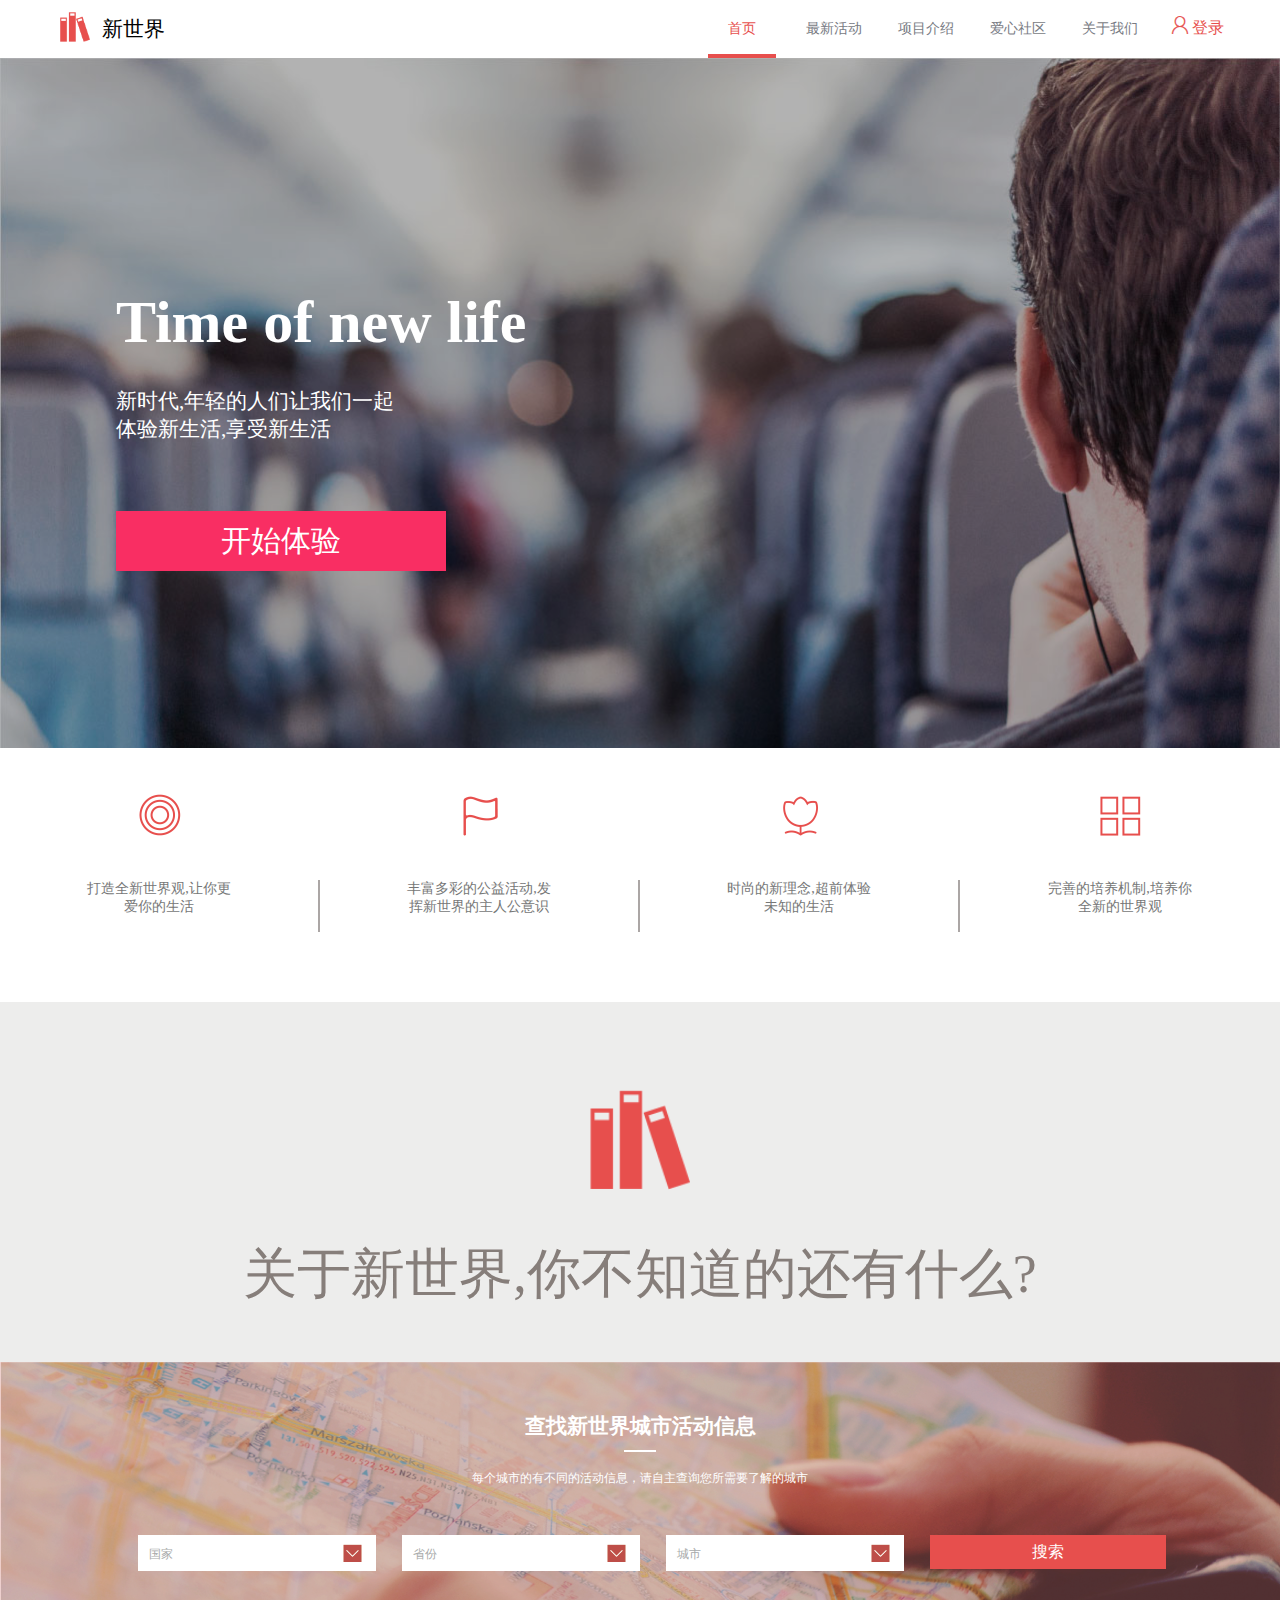
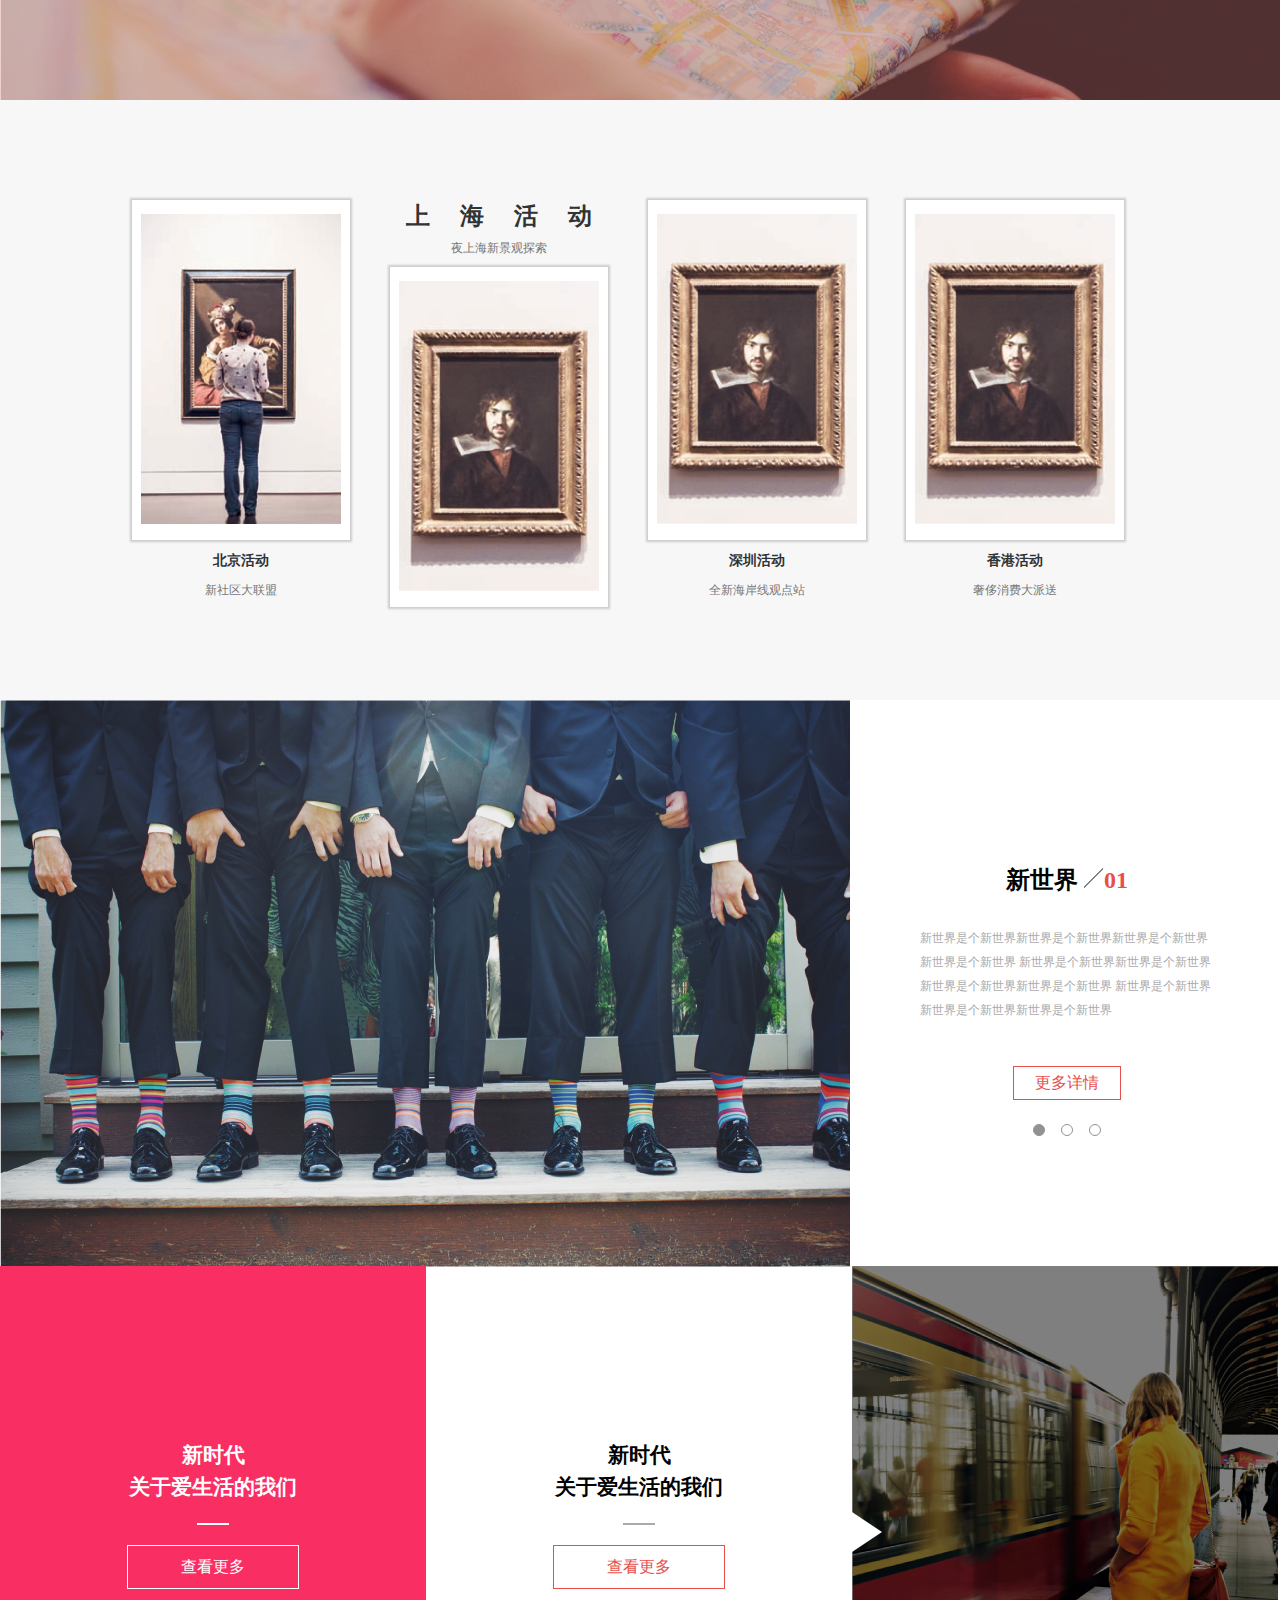
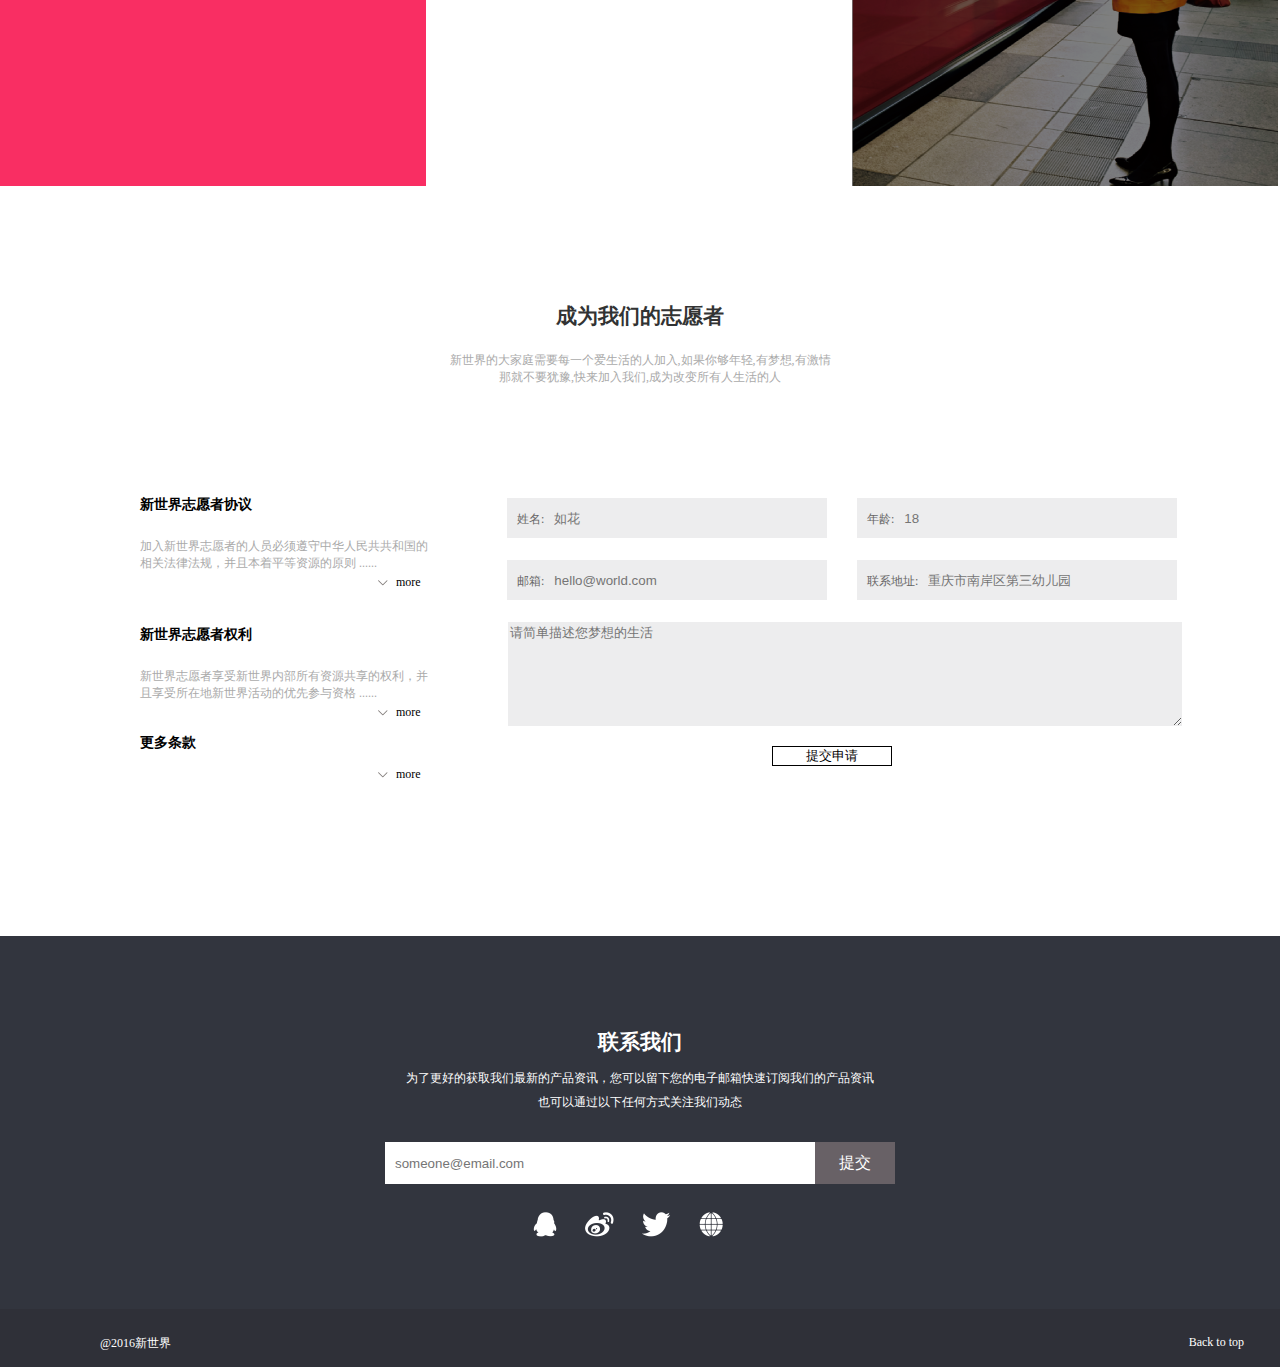
<file: task_07/index.html>
<!DOCTYPE html>
<html lang="en">
<head>
    <meta charset="UTF-8">
    <title>task7</title>
    <link rel="stylesheet" href="fontcss/font-awesome.min.css">
    <link rel="stylesheet" href="iconfont/iconfont.css">
    <link rel="stylesheet" href="css/indexstyle.css">
</head>
<body>
        <nav>
            <img src="img/logo.png" alt="logo" class="logo">
            <span>新世界</span>
            <ul class="nav">
                <li class="nav-item" id="target_1"><span class="active">首页</span></li>
                <li class="nav-item" id="target_2"><span>最新活动</span></li>
                <li class="nav-item" id="target_3"><span>项目介绍</span></li>
                <li class="nav-item" id="target_4"><span>爱心社区</span></li>
                <li class="nav-item" id="target_5"><span>关于我们</span></li>
                <li class="nav-item" id="login"><i class="iconfont">&#xe600;</i>登录</li>
            </ul>
            <div id="underline"></div>
        </nav>
        <header>
            <div class="cover absolute"></div>
            <div class="title absolute">
                <h2>Time of new life</h2>
                <p>新时代,年轻的人们让我们一起<br/>
                    体验新生活,享受新生活
                </p>
                <a href="#"><div id="start"><span>开始体验</span></div></a>
            </div>
        </header>
        <section class="des_container">
            <div class="description">
                <img src="img/icon_1.png" alt="icon_1" class="logo_item">
                <div class="contentBox">
                    <span>打造全新世界观,让你更<br/>爱你的生活</span>
                </div>
            </div>
            <div class="description">
                <img src="img/icon_2.png" alt="icon_2" class="logo_item">
                <div class="contentBox">
                    <span>丰富多彩的公益活动,发<br/>挥新世界的主人公意识</span>
                </div>
            </div>
            <div class="description">
                <img src="img/icon_3.png" alt="icon_3" class="logo_item">
                <div class="contentBox">
                    <span>时尚的新理念,超前体验<br/>未知的生活</span>
                </div>
            </div>
            <div class="description">
                <img src="img/icon_4.png" alt="icon_4" class="logo_item">
                <div class="contentBox" id="special">
                    <span>完善的培养机制,培养你<br/>全新的世界观</span>
                </div>
            </div>
        </section>
        <section class="about">
            <img src="img/logo.png" alt="logo">
            <p>关于新世界,你不知道的还有什么?</p>
        </section>
        <section class="search">
            <div class="cover_2 absolute"></div>
            <div class="search_content absolute">
                <h2>查找新世界城市活动信息</h2>
                <div class="line"></div>
                <p>每个城市的有不同的活动信息，请自主查询您所需要了解的城市</p>
                <div class="container">
                    <div class="select">
                        <span>国家</span>
                        <ul  id="country" class="optionBox">
                            <li value="China" class="options"><i class="iconfont icon_margin">&#xe601;</i><span>中国</span></li>
                            <li value="England" class="options"><i class="iconfont icon_margin">&#xe601;</i><span>英格兰</span></li>
                            <li value="America" class="options"><i class="iconfont icon_margin">&#xe601;</i><span>美国</span></li>
                            <li value="Canada" class="options"><i class="iconfont icon_margin">&#xe601;</i><span>加拿大</span></li>
                        </ul>

                    </div>
                    <div class="select">
                        <span>省份</span>
                        <ul id="province" class="optionBox">
                            <li value="北京市" class="options"><i class="iconfont icon_margin">&#xe601;</i><span>北京市</span></li>
                            <li value="天津市" class="options"><i class="iconfont icon_margin">&#xe601;</i><span>天津市</span></li>
                            <li value="河北省" class="options"><i class="iconfont icon_margin">&#xe601;</i><span>河北省</span></li>
                            <li value="陕西省" class="options"><i class="iconfont icon_margin">&#xe601;</i><span>陕西省</span></li>
                            <li value="内蒙古自治区" class="options"><i class="iconfont icon_margin">&#xe601;</i><span>内蒙古自治区</span></li>
                            <li value="辽宁省" class="options"><i class="iconfont icon_margin">&#xe601;</i><span>加辽宁省拿大</span></li>
                        </ul>

                    </div>
                    <div class="select">
                        <span>城市</span>
                        <ul id="city" class="optionBox">
                            <li selected class="options"><i class="iconfont icon_margin">&#xe601;</i><span>成都市</span></li>
                            <li value="城市" class="options"><i class="iconfont icon_margin">&#xe601;</i><span>雅安市</span></li>
                        </ul>

                    </div>
                    <div class="searchBtn"><span>搜索</span></div>
                </div>

            </div>
        </section>
        <section class="activities">
            <div class="container">
                <div class="act-item">
                    <div class="photo-container">
                        <img src="img/activity_1.png" alt="activity_1">
                    </div>
                    <h2>北京活动</h2>
                    <p>新社区大联盟</p>
                </div>
                <div class="act-item">
                    <h2 id="special_h2"><span>上</span><span>海</span><span>活</span>动</h2>
                    <p id="special_p">夜上海新景观探索</p>
                    <div class="photo-container">
                        <img src="img/activity_2.png" alt="activity_1">
                    </div>
                </div>
                <div class="act-item">
                    <div class="photo-container">
                        <img src="img/activity_2.png" alt="activity_1">
                    </div>
                    <h2>深圳活动</h2>
                    <p>全新海岸线观点站</p>
                </div>
                <div class="act-item">
                    <div class="photo-container">
                        <img src="img/activity_2.png" alt="activity_1">
                    </div>
                    <h2>香港活动</h2>
                    <p>奢侈消费大派送</p>
                </div>
            </div>

        </section>
        <div class="container-clear">
            <section class="new_world">
                <div class="carousel">
                    <ul>
                        <li><img src="img/carousel_1.png" alt="carousel_1"></li>
                    </ul>
                </div>
                <div class="sidebar">
                    <div class="sidebar_content">
                        <h2>新世界 <img src="img/title_line.png" alt="line"><span>01</span></h2>
                        <article>
                            <span>新世界是个新世界新世界是个新世界新世界是个新世界新世界是个新世界
                            新世界是个新世界新世界是个新世界新世界是个新世界新世界是个新世界
                            新世界是个新世界新世界是个新世界新世界是个新世界</span>
                        </article>
                        <div class="sidebar_more"><span>更多详情</span></div>
                        <ul>
                            <li class="carousel_nav carousel_active"></li>
                            <li class="carousel_nav"></li>
                            <li class="carousel_nav"></li>
                        </ul>
                    </div>
                </div>
            </section>
        </div>
        <div class="container-clear">
            <div class="new_style new_left">
                <h2>新时代<br/>关于爱生活的我们</h2>
                <div class="line"></div>

                <div class="watch-more"><span>查看更多</span></div>
            </div>
            <div class="new_style new_middle">
                <h2>新时代<br/>关于爱生活的我们</h2>
                <div class="line grey"></div>
                <div class="watch-more watch_reset"><span>查看更多</span></div>
                <div class="triangle"></div>
            </div>
            <div class="new_style new_right">
                <div class="cover_3"></div>
            </div>
        </div>
        <section class="request">
            <div>
                <h2>成为我们的志愿者</h2>
                <p>新世界的大家庭需要每一个爱生活的人加入,如果你够年轻,有梦想,有激情<br/>
                    那就不要犹豫,快来加入我们,成为改变所有人生活的人
                </p>
            </div>
            <div class="form container-clear">
                <div class="agreement">
                    <h3>新世界志愿者协议</h3>
                    <p>加入新世界志愿者的人员必须遵守中华人民共共和国的<br/>
                        相关法律法规，并且本着平等资源的原则 ......</p>
                    <img src="img/icon_arrow.png" alt="arrow"><span>more</span>
                    <h3>新世界志愿者权利</h3>
                    <p>新世界志愿者享受新世界内部所有资源共享的权利，并<br/>
                        且享受所在地新世界活动的优先参与资格 ......</p>
                    <img src="img/icon_arrow.png" alt="arrow"><span>more</span>
                    <h3>更多条款</h3>
                    <img src="img/icon_arrow.png" alt="arrow"><span>more</span>
                </div>
                <form class="inputBox">
                    <table>
                        <tbody>
                            <tr>
                                <td class="input-item"><span>姓名:</span><input type="text" placeholder="如花"></td>
                                <td class="input-item"><span>年龄:</span><input type="text" placeholder="18"></td>
                            </tr>
                            <tr>
                                <td class="input-item"><span>邮箱:</span><input type="text" placeholder="hello@world.com"></td>
                                <td class="input-item"><span>联系地址:</span><input type="text" placeholder="重庆市南岸区第三幼儿园"></td>
                            </tr>
                            <tr>
                                <td><textarea name="personal-idea" class="textarea" id="personal-idea" cols="108" rows="6" placeholder="请简单描述您梦想的生活"></textarea></td>
                            </tr>
                            <tr>
                                <td><input type="submit" id="submitBtn" value="提交申请"></td>
                            </tr>
                        </tbody>

                    </table>
                </form>

            </div>
        </section>
        <footer>
            <h2>联系我们</h2>
            <p>为了更好的获取我们最新的产品资讯，您可以留下您的电子邮箱快速订阅我们的产品资讯<br/>
                也可以通过以下任何方式关注我们动态</p>
            <div id="contanct_submit">
                <input type="text" placeholder="someone@email.com">
                <span>提交</span>
            </div>
            <div class="friend_links">
                <img src="img/footer_icon_2.png" alt="qq">
                <img src="img/footer_icon_1.png" alt="新浪">
                <img src="img/footer_icon_3.png" alt="twitter">
                <img src="img/footer_icon_4.png" alt="icon">
            </div>
            <div class="footer_buttom">
                <span>@2016新世界</span>
                <span id="back_top">Back to top</span>
            </div>
        </footer>


        <script src="lib/jquery.min.js"></script>
        <script type="text/javascript" src="js/select.js"></script>
</body>
</html>
</file>
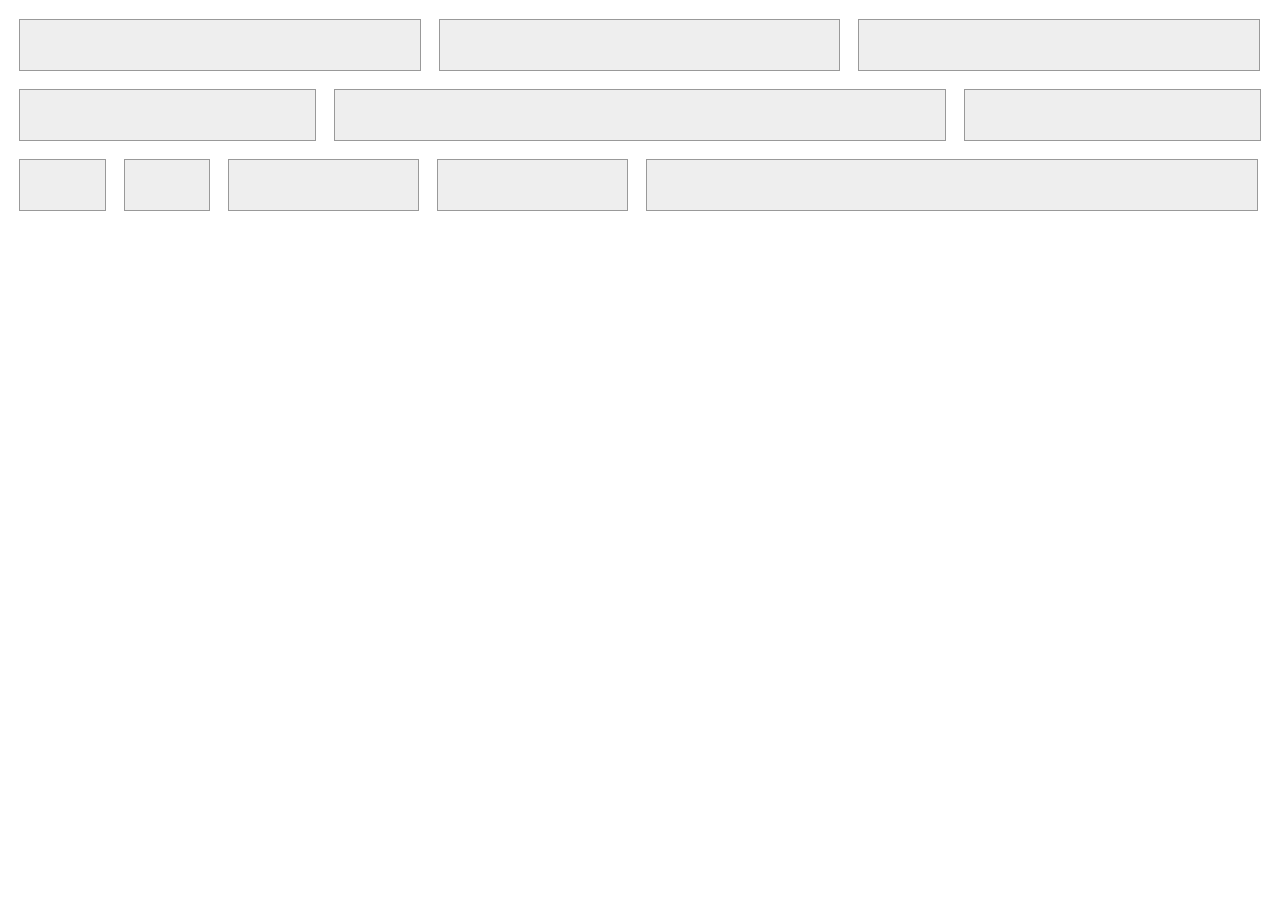
<file: task_08/index.html>
<!DOCTYPE html>
<html lang="en">
<head>
    <meta charset="UTF-8">
    <title>task_8</title>
    <link rel="stylesheet" href="css/index.css">
</head>
<body>
    <div class="container">
        <div class="row">
            <div class="col-md-4 col-sm-6"></div>
            <div class="col-md-4 col-sm-6"></div>
            <div class="col-md-4 col-sm-12"></div>
        </div>
        <div class="row">
            <div class="col-md-3 col-sm-3"></div>
            <div class="col-md-6 col-sm-6"></div>
            <div class="col-md-3 col-sm-3"></div>
        </div>
        <div class="row">
            <div class="col-md-1 col-sm-2"></div>
            <div class="col-md-1 col-sm-2"></div>
            <div class="col-md-2 col-sm-8"></div>
            <div class="col-md-2 col-sm-3"></div>
            <div class="col-md-6 col-sm-3"></div>
        </div>
    </div>

</body>
</html>
</file>
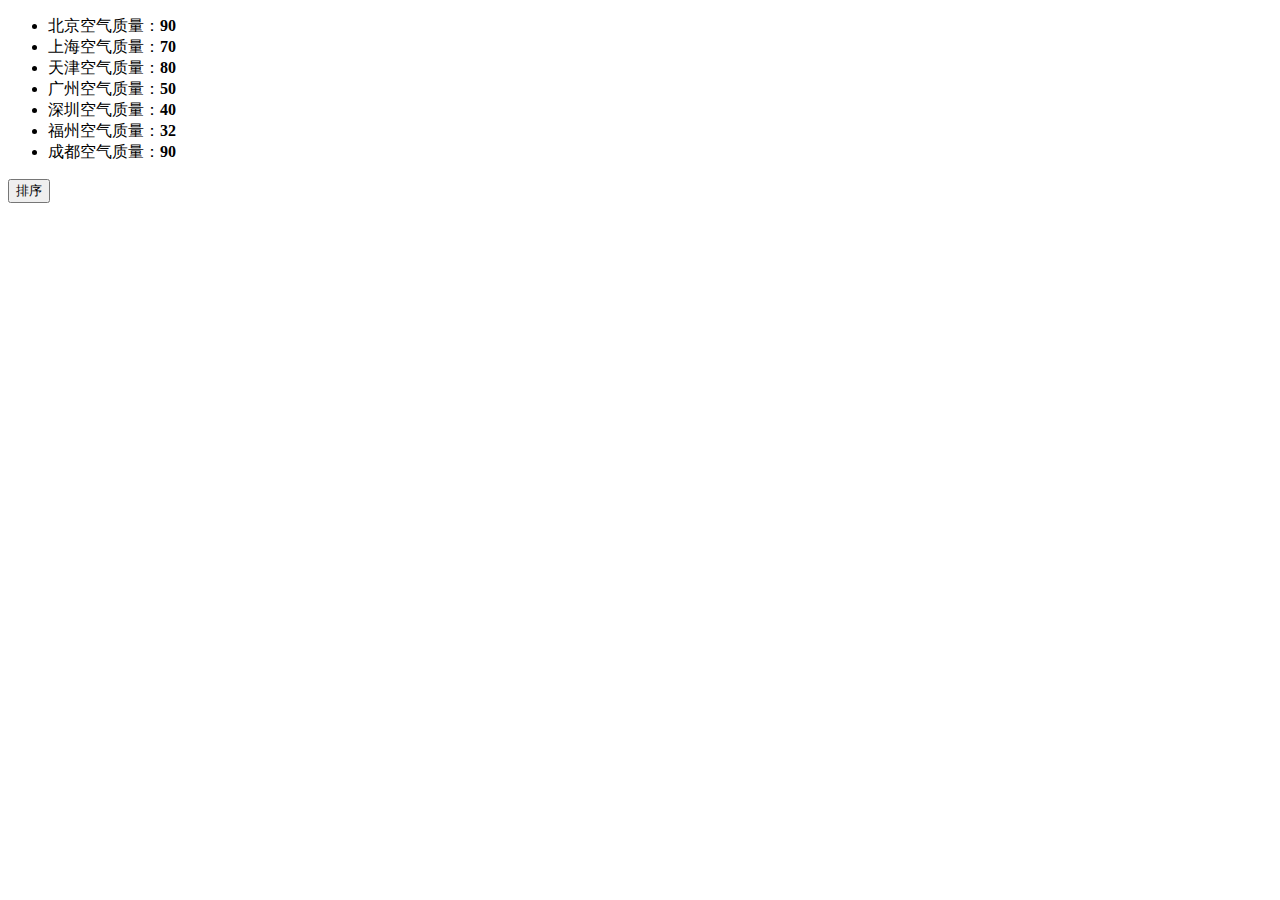
<file: task_15/index.html>
<!DOCTYPE html>
<html>
<head>
    <meta charset="utf-8">
    <title>IFE JavaScript Task 01</title>
</head>
<body>

<ul id="source">
    <li>北京空气质量：<b>90</b></li>
    <li>上海空气质量：<b>70</b></li>
    <li>天津空气质量：<b>80</b></li>
    <li>广州空气质量：<b>50</b></li>
    <li>深圳空气质量：<b>40</b></li>
    <li>福州空气质量：<b>32</b></li>
    <li>成都空气质量：<b>90</b></li>
</ul>

<ul id="resort">
    <!--
    <li>第一名：北京空气质量：<b>90</b></li>
    <li>第二名：北京空气质量：<b>90</b></li>
    <li>第三名：北京空气质量：<b>90</b></li>
     -->

</ul>

<button id="sort-btn">排序</button>

<script type="text/javascript">

    /**
     * getData方法
     * 读取id为source的列表，获取其中城市名字及城市对应的空气质量
     * 返回一个数组，格式见函数中示例
     */
    function getData() {

        /*
         coding here
         */
        var data = [];
        var liList = document.getElementById('source').getElementsByTagName('li');
        var len = liList.length;
        var testChinese = /^[\u4e00-\u9fa5]+(?=空气)/gi;  //匹配城市前的中文
        for(var i = 0; i<len; i++) {
            var city, item;
            city = liList[i].innerHTML.match(testChinese).shift();
            item = parseInt(liList[i].children[0].innerHTML);
            data.push([city, item]);

        }
        /*
         data = [
         ["北京", 90],
         ["北京", 90]
         ……
         ]
         */

        return data;

    }

    /**
     * sortAqiData
     * 采用快速排序
     * 按空气质量对data进行从小到大的排序
     * 返回一个排序后的数组
     */
    function sortAqiData(arr) {
        var list = arr,
                len = list.length;
        //交换数组两项
        var quickSwap = function(list, front, next) {
            var middle = list[front];
            list[front] = list[next];
            list[next] = middle;
        };
        //分组
        var partition = function(list, left, right) {
            var pivot = list[Math.floor((left + right) / 2)];  //找到中间节点
            var i = left, j = right;   //i坐指针  j右指针
            while(i <= j) {  //数组左边找到比中间节点大的数  数组右边找到比中间节点小的数  并交换它们
                while(list[i][1] < pivot[1]) {
                    i++;
                }
                while(list[j][1] > pivot[1]) {
                    j--;
                }
                if(i <= j) {
                    quickSwap(list, i, j);
                    i++;
                    j--
                }
            }
            return i;  //返回做指针所在位置作为分组划分的标志
        };
        var quick = function(list, left, right) {
            var index;
            if(list.length > 1) {
                index = partition(list, left, right);
                if(left < index-1) {
                    quick(list, left, index-1);
                }
                if(index < right) {
                    quick(list, index, right);
                }
            }

        };
        quick(list, 0, len-1);
        return list;

    }

    /**
     * render
     * 将排好序的城市及空气质量指数，输出显示到id位resort的列表中
     * 格式见ul中的注释的部分
     */
    function render(data) {
        var resort = document.getElementById('resort');
        var fragment = document.createDocumentFragment();
        for(var i = 0, len = data.length; i < len; i++) {
            var ali = document.createElement('li');
            ali.innerHTML = '第'+(i+1)+'名：'+data[i][0]+'空气质量：<b>'+data[i][1]+'</b></li>';
            fragment.appendChild(ali);
        }
        resort.appendChild(fragment);
    }

    function btnHandle() {
        var aqiData = getData();
        aqiData = sortAqiData(aqiData);
        render(aqiData);
        var btn = document.getElementById('sort-btn');
        btn.removeEventListener('click',btnHandle, false);
    }
    function init() {
        // 在这下面给sort-btn绑定一个点击事件，点击时触发btnHandle函数
        var btn = document.getElementById('sort-btn');
        btn.addEventListener('click', btnHandle, false);
    }

    init();

</script>
</body>
</html>
</file>
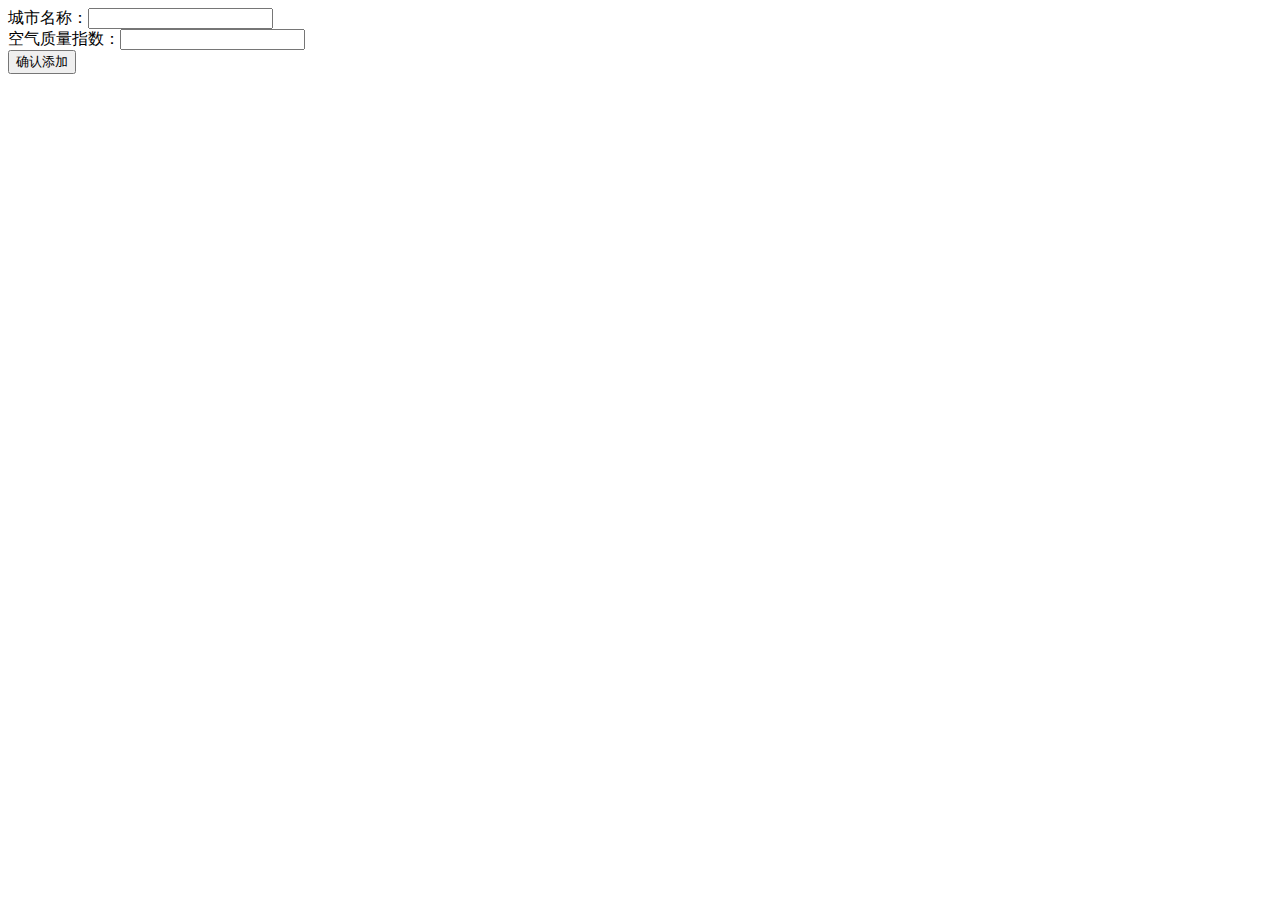
<file: task_16/index.html>
<!DOCTYPE html>
<html lang="en">
<head>
    <meta charset="UTF-8">
    <title>task_16</title>

</head>
<body>
<div>
    <label>城市名称：<input id="aqi-city-input" type="text"></label><br>
    <label>空气质量指数：<input id="aqi-value-input" type="text"></label><br>
    <button id="add-btn">确认添加</button>
</div>
<table id="aqi-table">
      <!--<tr>
        <td>城市</td><td>空气质量</td><td>操作</td>
      </tr>
      <tr>
        <td>北京</td><td>90</td><td><button>删除</button></td>
      </tr>
      <tr>
        <td>北京</td><td>90</td><td><button>删除</button></td>
      </tr>
    -->
</table>
<script type="text/javascript" src="index.js"></script>
</body>
</html>
</file>
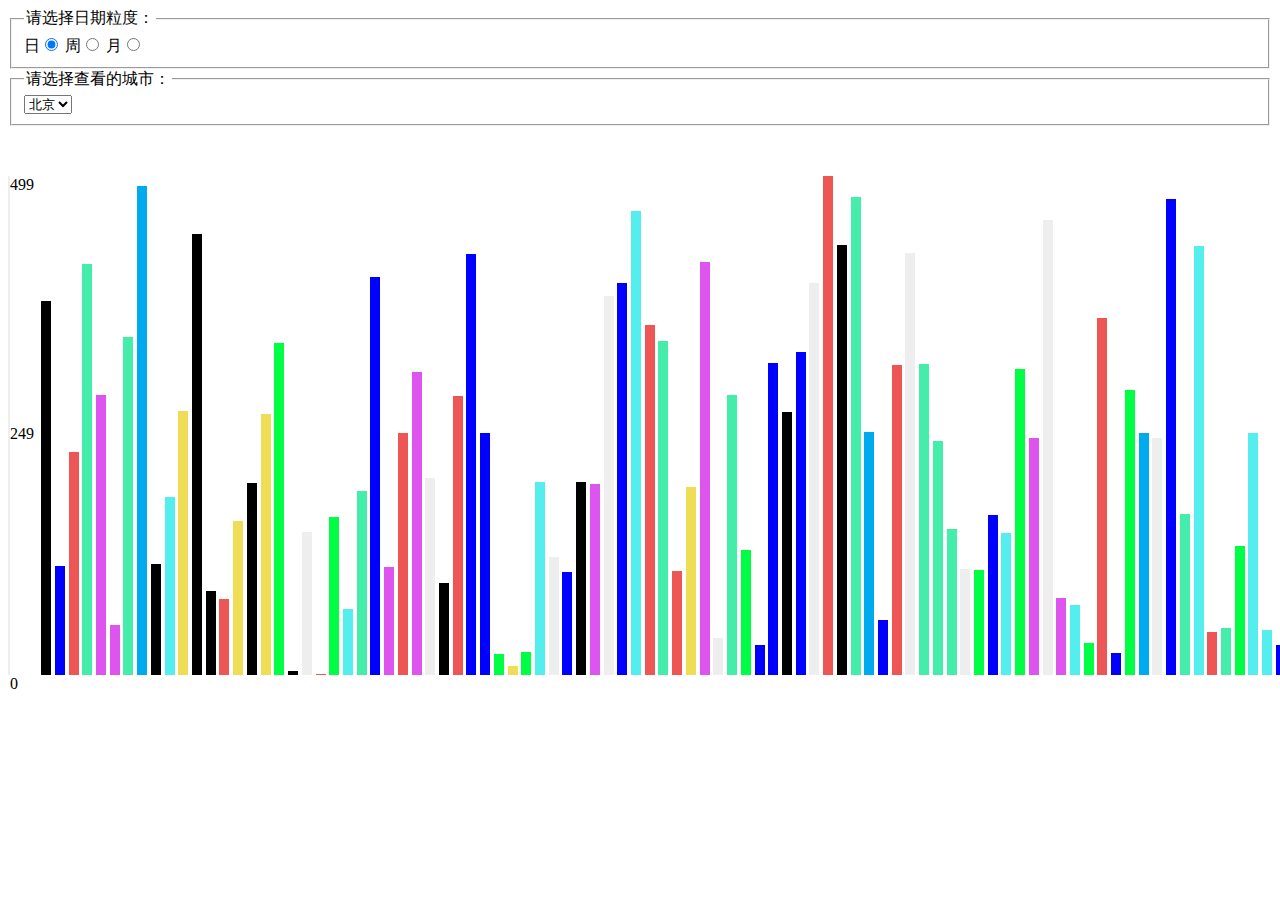
<file: task_17/index.html>
<!DOCTYPE html>
<html lang="en">
<head>
    <meta charset="UTF-8">
    <title>task_17</title>
    <link rel="stylesheet" href="index.css">
</head>
<body>
<fieldset id="form-gra-time">
    <legend>请选择日期粒度：</legend>
    <label>日<input name="gra-time" value="day" type="radio" checked="checked"></label>
    <label>周<input name="gra-time" value="week" type="radio"></label>
    <label>月<input name="gra-time" value="month" type="radio"></label>
</fieldset>

<fieldset>
    <legend>请选择查看的城市：</legend>
    <select id="city-select">
        <!--<option>北京</option>-->
    </select>
</fieldset>

<div class="aqi-chart-wrap">
    <div class="chart-y">
        <span class="item-top">1</span>
        <span class="item-middle">2</span>
        <span class="item-bottom">0</span>

    </div>
    <ul>
        <!--
        <li title="2016-1-01"></li>
        <li title="2016-1-02"></li>
        <li title="2016-1-03"></li>
        -->
    </ul>
</div>

<script type="text/javascript" src="index.js"></script>
</body>
</html>
</file>
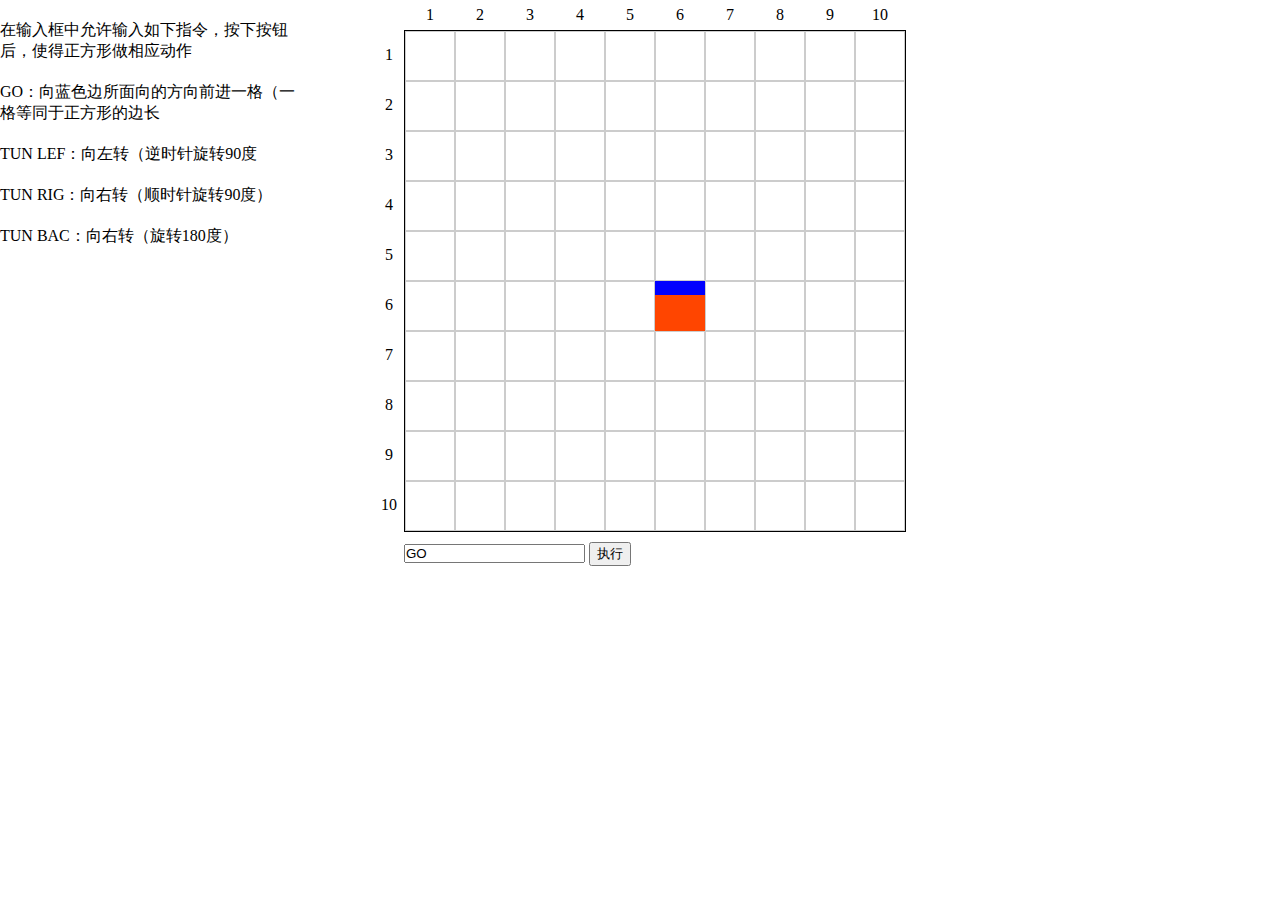
<file: task_33/index.html>
<!DOCTYPE html>
<html lang="en">
<head>
    <meta charset="UTF-8">
    <title>task_33</title>
    <link rel="stylesheet" href="index.css">
</head>
<body>
<div class="container">
    <div id="introduce">
        <ul>
            <li>在输入框中允许输入如下指令，按下按钮后，使得正方形做相应动作</li>
            <li>GO：向蓝色边所面向的方向前进一格（一格等同于正方形的边长</li>
            <li>TUN LEF：向左转（逆时针旋转90度</li>
            <li>TUN RIG：向右转（顺时针旋转90度）</li>
            <li>TUN BAC：向右转（旋转180度）</li>
        </ul>
    </div>
    <div class="top-x">
        <ul>
            <li>1</li>
            <li>2</li>
            <li>3</li>
            <li>4</li>
            <li>5</li>
            <li>6</li>
            <li>7</li>
            <li>8</li>
            <li>9</li>
            <li>10</li>
        </ul>
    </div>
    <div class="clearFloat">
        <div class="left-y">
            <ul>
                <li>1</li>
                <li>2</li>
                <li>3</li>
                <li>4</li>
                <li>5</li>
                <li>6</li>
                <li>7</li>
                <li>8</li>
                <li>9</li>
                <li>10</li>
            </ul>
        </div>
        <div class="map">
            <ul>
                <li class="point"></li><li class="point"></li><li class="point"></li><li class="point"></li><li class="point"></li><li class="point"></li><li class="point"></li><li class="point"></li><li class="point"></li><li class="point"></li>
                <li class="point"></li><li class="point"></li><li class="point"></li><li class="point"></li><li class="point"></li><li class="point"></li><li class="point"></li><li class="point"></li><li class="point"></li><li class="point"></li>
                <li class="point"></li><li class="point"></li><li class="point"></li><li class="point"></li><li class="point"></li><li class="point"></li><li class="point"></li><li class="point"></li><li class="point"></li><li class="point"></li>
                <li class="point"></li><li class="point"></li><li class="point"></li><li class="point"></li><li class="point"></li><li class="point"></li><li class="point"></li><li class="point"></li><li class="point"></li><li class="point"></li>
                <li class="point"></li><li class="point"></li><li class="point"></li><li class="point"></li><li class="point"></li><li class="point"></li><li class="point"></li><li class="point"></li><li class="point"></li><li class="point"></li>
                <li class="point"></li><li class="point"></li><li class="point"></li><li class="point"></li><li class="point"></li><li class="point"></li><li class="point"></li><li class="point"></li><li class="point"></li><li class="point"></li>
                <li class="point"></li><li class="point"></li><li class="point"></li><li class="point"></li><li class="point"></li><li class="point"></li><li class="point"></li><li class="point"></li><li class="point"></li><li class="point"></li>
                <li class="point"></li><li class="point"></li><li class="point"></li><li class="point"></li><li class="point"></li><li class="point"></li><li class="point"></li><li class="point"></li><li class="point"></li><li class="point"></li>
                <li class="point"></li><li class="point"></li><li class="point"></li><li class="point"></li><li class="point"></li><li class="point"></li><li class="point"></li><li class="point"></li><li class="point"></li><li class="point"></li>
                <li class="point"></li><li class="point"></li><li class="point"></li><li class="point"></li><li class="point"></li><li class="point"></li><li class="point"></li><li class="point"></li><li class="point"></li><li class="point"></li>
                <div id="active" class="translateRotate">
                    <div class="head"></div>
                </div>
            </ul>
        </div>


    </div>
    <div class="submit">
        <input class = "inputbox" type="text" value="GO">
        <button id="btn">执行</button>
    </div>


</div>

<script src="index.js"></script>
</body>
</html>
</file>
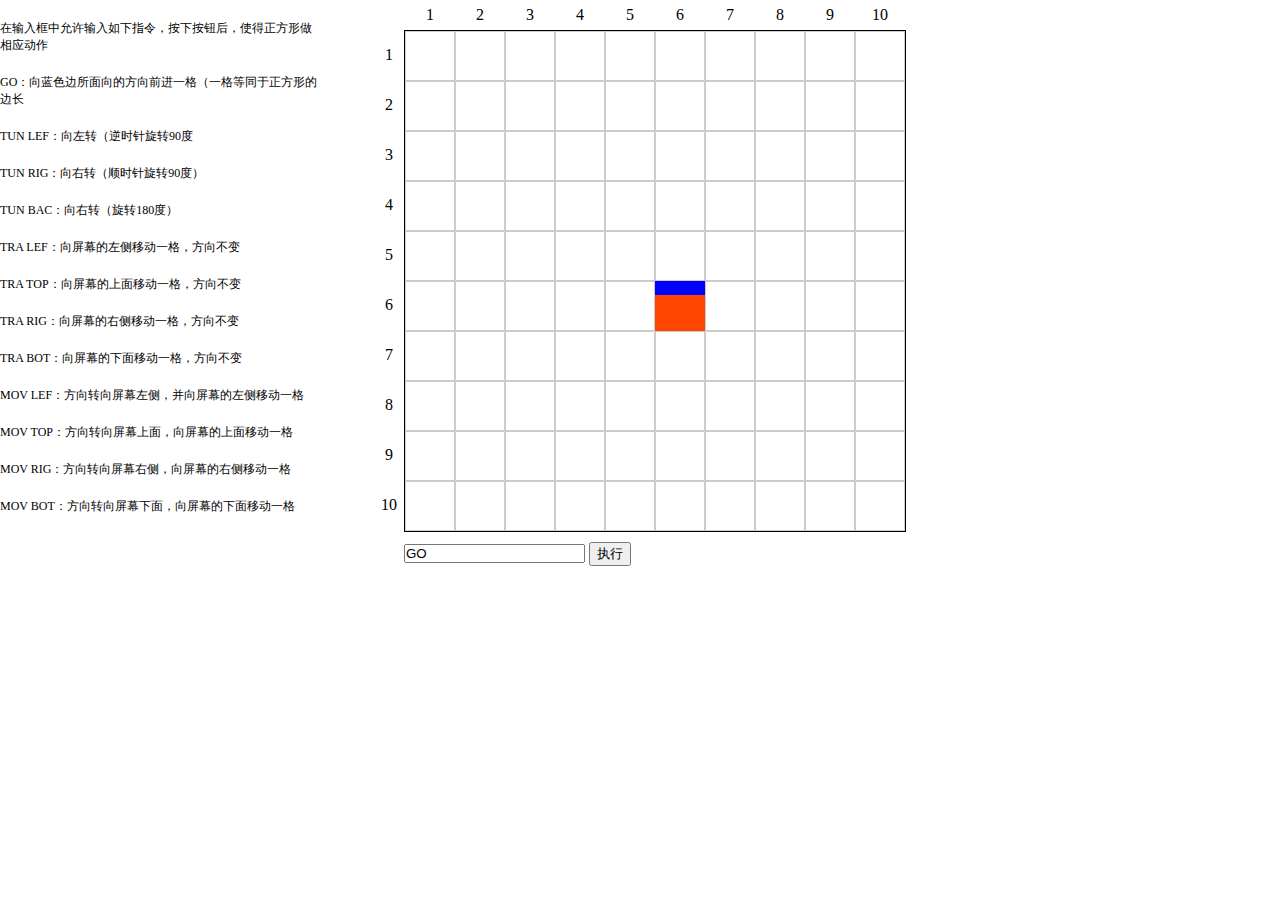
<file: task_34/index.html>
<!DOCTYPE html>
<html lang="en">
<head>
    <meta charset="UTF-8">
    <title>task_34</title>
    <link rel="stylesheet" href="index.css">
</head>
<body>
<div class="container">
    <div id="introduce">
        <ul>
            <li>在输入框中允许输入如下指令，按下按钮后，使得正方形做相应动作</li>
            <li>GO：向蓝色边所面向的方向前进一格（一格等同于正方形的边长</li>
            <li>TUN LEF：向左转（逆时针旋转90度</li>
            <li>TUN RIG：向右转（顺时针旋转90度）</li>
            <li>TUN BAC：向右转（旋转180度）</li>
            <li>TRA LEF：向屏幕的左侧移动一格，方向不变</li>
            <li>TRA TOP：向屏幕的上面移动一格，方向不变</li>
            <li>TRA RIG：向屏幕的右侧移动一格，方向不变</li>
            <li>TRA BOT：向屏幕的下面移动一格，方向不变</li>
            <li>MOV LEF：方向转向屏幕左侧，并向屏幕的左侧移动一格</li>
            <li>MOV TOP：方向转向屏幕上面，向屏幕的上面移动一格</li>
            <li>MOV RIG：方向转向屏幕右侧，向屏幕的右侧移动一格</li>
            <li>MOV BOT：方向转向屏幕下面，向屏幕的下面移动一格</li>
        </ul>
    </div>
    <div class="top-x">
        <ul>
            <li>1</li>
            <li>2</li>
            <li>3</li>
            <li>4</li>
            <li>5</li>
            <li>6</li>
            <li>7</li>
            <li>8</li>
            <li>9</li>
            <li>10</li>
        </ul>
    </div>
    <div class="clearFloat">
        <div class="left-y">
            <ul>
                <li>1</li>
                <li>2</li>
                <li>3</li>
                <li>4</li>
                <li>5</li>
                <li>6</li>
                <li>7</li>
                <li>8</li>
                <li>9</li>
                <li>10</li>
            </ul>
        </div>
        <div class="map">
            <ul>
                <li class="point"></li><li class="point"></li><li class="point"></li><li class="point"></li><li class="point"></li><li class="point"></li><li class="point"></li><li class="point"></li><li class="point"></li><li class="point"></li>
                <li class="point"></li><li class="point"></li><li class="point"></li><li class="point"></li><li class="point"></li><li class="point"></li><li class="point"></li><li class="point"></li><li class="point"></li><li class="point"></li>
                <li class="point"></li><li class="point"></li><li class="point"></li><li class="point"></li><li class="point"></li><li class="point"></li><li class="point"></li><li class="point"></li><li class="point"></li><li class="point"></li>
                <li class="point"></li><li class="point"></li><li class="point"></li><li class="point"></li><li class="point"></li><li class="point"></li><li class="point"></li><li class="point"></li><li class="point"></li><li class="point"></li>
                <li class="point"></li><li class="point"></li><li class="point"></li><li class="point"></li><li class="point"></li><li class="point"></li><li class="point"></li><li class="point"></li><li class="point"></li><li class="point"></li>
                <li class="point"></li><li class="point"></li><li class="point"></li><li class="point"></li><li class="point"></li><li class="point"></li><li class="point"></li><li class="point"></li><li class="point"></li><li class="point"></li>
                <li class="point"></li><li class="point"></li><li class="point"></li><li class="point"></li><li class="point"></li><li class="point"></li><li class="point"></li><li class="point"></li><li class="point"></li><li class="point"></li>
                <li class="point"></li><li class="point"></li><li class="point"></li><li class="point"></li><li class="point"></li><li class="point"></li><li class="point"></li><li class="point"></li><li class="point"></li><li class="point"></li>
                <li class="point"></li><li class="point"></li><li class="point"></li><li class="point"></li><li class="point"></li><li class="point"></li><li class="point"></li><li class="point"></li><li class="point"></li><li class="point"></li>
                <li class="point"></li><li class="point"></li><li class="point"></li><li class="point"></li><li class="point"></li><li class="point"></li><li class="point"></li><li class="point"></li><li class="point"></li><li class="point"></li>
                <div id="active" class="translateRotate">
                    <div class="head"></div>
                </div>
            </ul>
        </div>


    </div>
    <div class="submit">
        <input class = "inputbox" type="text" value="GO">
        <button id="btn">执行</button>
    </div>


</div>

<script src="index.js"></script>
</body>
</html>
</file>
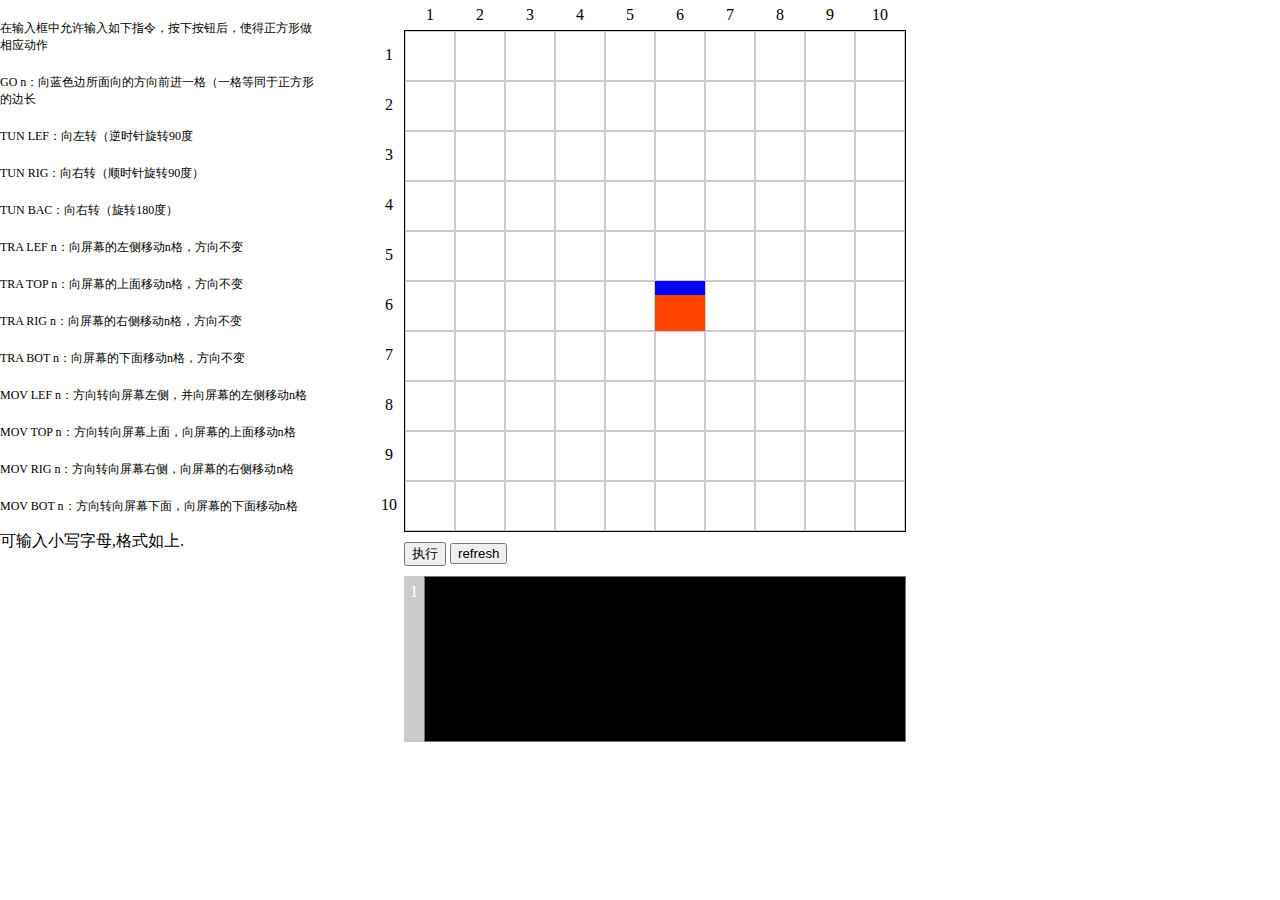
<file: task_35/index.html>
<!DOCTYPE html>
<html lang="en">
<head>
    <meta charset="UTF-8">
    <title>task_34</title>
    <link rel="stylesheet" href="index.css">
</head>
<body>
<div class="container">
    <div id="introduce">
        <ul>
            <li>在输入框中允许输入如下指令，按下按钮后，使得正方形做相应动作</li>
            <li>GO n：向蓝色边所面向的方向前进一格（一格等同于正方形的边长</li>
            <li>TUN LEF：向左转（逆时针旋转90度</li>
            <li>TUN RIG：向右转（顺时针旋转90度）</li>
            <li>TUN BAC：向右转（旋转180度）</li>
            <li>TRA LEF n：向屏幕的左侧移动n格，方向不变</li>
            <li>TRA TOP n：向屏幕的上面移动n格，方向不变</li>
            <li>TRA RIG n：向屏幕的右侧移动n格，方向不变</li>
            <li>TRA BOT n：向屏幕的下面移动n格，方向不变</li>
            <li>MOV LEF n：方向转向屏幕左侧，并向屏幕的左侧移动n格</li>
            <li>MOV TOP n：方向转向屏幕上面，向屏幕的上面移动n格</li>
            <li>MOV RIG n：方向转向屏幕右侧，向屏幕的右侧移动n格</li>
            <li>MOV BOT n：方向转向屏幕下面，向屏幕的下面移动n格</li>
        </ul>
        <p>可输入小写字母,格式如上.</p>
    </div>
    <div class="top-x">
        <ul>
            <li>1</li>
            <li>2</li>
            <li>3</li>
            <li>4</li>
            <li>5</li>
            <li>6</li>
            <li>7</li>
            <li>8</li>
            <li>9</li>
            <li>10</li>
        </ul>
    </div>
    <div class="clearFloat">
        <div class="left-y">
            <ul>
                <li>1</li>
                <li>2</li>
                <li>3</li>
                <li>4</li>
                <li>5</li>
                <li>6</li>
                <li>7</li>
                <li>8</li>
                <li>9</li>
                <li>10</li>
            </ul>
        </div>
        <div class="map">
            <ul>
                <li class="point"></li><li class="point"></li><li class="point"></li><li class="point"></li><li class="point"></li><li class="point"></li><li class="point"></li><li class="point"></li><li class="point"></li><li class="point"></li>
                <li class="point"></li><li class="point"></li><li class="point"></li><li class="point"></li><li class="point"></li><li class="point"></li><li class="point"></li><li class="point"></li><li class="point"></li><li class="point"></li>
                <li class="point"></li><li class="point"></li><li class="point"></li><li class="point"></li><li class="point"></li><li class="point"></li><li class="point"></li><li class="point"></li><li class="point"></li><li class="point"></li>
                <li class="point"></li><li class="point"></li><li class="point"></li><li class="point"></li><li class="point"></li><li class="point"></li><li class="point"></li><li class="point"></li><li class="point"></li><li class="point"></li>
                <li class="point"></li><li class="point"></li><li class="point"></li><li class="point"></li><li class="point"></li><li class="point"></li><li class="point"></li><li class="point"></li><li class="point"></li><li class="point"></li>
                <li class="point"></li><li class="point"></li><li class="point"></li><li class="point"></li><li class="point"></li><li class="point"></li><li class="point"></li><li class="point"></li><li class="point"></li><li class="point"></li>
                <li class="point"></li><li class="point"></li><li class="point"></li><li class="point"></li><li class="point"></li><li class="point"></li><li class="point"></li><li class="point"></li><li class="point"></li><li class="point"></li>
                <li class="point"></li><li class="point"></li><li class="point"></li><li class="point"></li><li class="point"></li><li class="point"></li><li class="point"></li><li class="point"></li><li class="point"></li><li class="point"></li>
                <li class="point"></li><li class="point"></li><li class="point"></li><li class="point"></li><li class="point"></li><li class="point"></li><li class="point"></li><li class="point"></li><li class="point"></li><li class="point"></li>
                <li class="point"></li><li class="point"></li><li class="point"></li><li class="point"></li><li class="point"></li><li class="point"></li><li class="point"></li><li class="point"></li><li class="point"></li><li class="point"></li>
                <div id="active" class="translateRotate">
                    <div class="head"></div>
                </div>
            </ul>
        </div>


    </div>
    <button id="btn">执行</button>
    <button id="refresh">refresh</button>
    <div class="orderbox">
        <div class="sidebar">
            <ul>
                <li class="sideList">1</li>
                <!--<li>2</li>-->
                <!--<li class="active">3</li>-->
            </ul>
        </div>
        <textarea name="order" id="order" cols="30" rows="10"></textarea>

    </div>


</div>

<script src="index.js"></script>
</body>
</html>
</file>
<file: task_07/iconfont/iconfont.css>
@font-face {font-family: "iconfont";
  src: url('iconfont.eot'); /* IE9*/
  src: url('iconfont.eot?#iefix') format('embedded-opentype'), /* IE6-IE8 */
  url('iconfont.woff') format('woff'), /* chrome, firefox */
  url('iconfont.ttf') format('truetype'), /* chrome, firefox, opera, Safari, Android, iOS 4.2+*/
  url('iconfont.svg#iconfont') format('svg'); /* iOS 4.1- */
}

.iconfont {
  font-family:"iconfont" !important;
  font-size:24px;
  font-style:normal;
  -webkit-font-smoothing: antialiased;
  -webkit-text-stroke-width: 0.2px;
  -moz-osx-font-smoothing: grayscale;
}
.icon-denglu:before { content: "\e600"; }
.icon-gou:before { content: "\e601"; }
</file>
<file: task_07/css/indexstyle.css>
body, table, tr, th, td, form, input, ul, li, div, a, h2, p{
    margin: 0;
    padding: 0;
    list-style: none;
}
html {
    font-family: 'Microsoft Yahei';
}
nav {
    width: 100%;
    height: 58px;
    min-width: 1280px;
    position: fixed;
    background-color: #fff;
    left: 0;
    top: 0;
    z-index: 30;
}
nav img {
    width: 30px;
    height: 30px;
    float: left;
}
nav span {
    font-size: 21px;
    margin-left: 12px;
    line-height: 58px;
}
nav ul {
    float: right;
    margin-right: 50px;
}
nav ul li{
    display: inline-block;
    width: 68px;
    margin-left: 20px;
    text-align: center;
}
a {
    text-decoration: none;
}
.nav-item span:hover {
    color: #e74f4d;
    /*border-bottom: 4px solid #e74f4d;*/
    cursor: pointer;
}
.nav-item span {
    font-size: 14px;
    color: #787b83;
}
.nav-item .active {
    color: #e74f4d;
}
.logo {
    margin: 12px 0 12px 60px;
    cursor: pointer;
}
#login {
    color: #e74f4d;
    cursor: pointer;
}
#underline {
    position: absolute;
    left: 860px;
    top: 54px;
    width: 60px;
    height: 4px;
    background-color: #e74f4d;
}


header {
    height: 690px;
    background: url("../img/header-back.jpg") no-repeat;
    background-size: 100%;
    margin-top: 58px;
    min-width: 1280px;
}
.title{
    z-index: 20;
    margin-left: 116px;
}
header h2{
    color: #fff;
    margin: 230px 0 30px 0;
    font-size: 60px;
}
header p {
    font-size: 21px;
    font-weight: 100;
    margin-bottom: 68px;
    color: #fff;
}
#start {
    width: 330px;
    height: 60px;
    background-color: #f92e63;
    line-height: 60px;
    text-align: center;
    cursor: pointer;
}
#start:hover {
    background-color: #f64c49;
}
#start span {
    color: #fff;
    font-size: 30px;
}
.cover {
    width: 100%;
    height: 690px;
    background-color: #000;
    opacity: 0.3;
    filter: alpha(opacity = 30);
    z-index: 10;
}

section {
    min-width: 1280px;
}
.des_container {
    font-size: 0;
}
.description {
    width: 25%;
    height: 206px;
    display: inline-block;
    margin-top: 46px;
    text-align: center;
    color: #767777;
    font-size: 14px;
}
.logo_item {
    display: block;
    margin: 0 auto;
}
.contentBox {
    height: 52px;
    margin-top: 44px;
    border-right: 2px solid #aba6a5;
}
#special {
    border-right: none;
}
.contentBox span {
    color: #767777;
}

.about {
    height: 360px;
    background-color: #ededec;
    text-align: center;
}
.about img {
    width: 100px;
    height: 100px;
    display: block;
    margin: 0 auto;
    padding-top: 88px;
}
.about p {
    margin-top: 48px;
    font-size: 54px;
    color: #867e7a;
}

.search {
    height: 338px;
    background: url("../img/seeMap.png");
    background-size: 100%;
    text-align: center;
}
.cover_2 {
    width: 100%;
    height: 338px;
    background-color: #e74f4d;
    opacity: 0.2;
    filter: alpha(opacity = 20);
    z-index: 10;
}
.line {
    width: 32px;
    height: 2px;
    margin: 0 auto;
    background-color: #fff;
}
.search_content {
    width: 100%;
    min-width: 1280px;
    z-index: 20;
}
.search_content h2 {
    font-size: 21px;
    margin-bottom: 10px;
    padding-top: 50px;
    color: #fff;
}
.search_content p {
    font-size: 12px;
    margin-top: 18px;
    color: #fff;
}
.searchBtn{
    width: 236px;
    height: 34px;
    margin-left: 26px;
    float: left;
    line-height: 34px;
    background-color: #e74f4d;
    margin-top: 48px;
    cursor: pointer;
}
.searchBtn span {
    color: #fff;
}


.select {
    width: 236px;
    height: 34px;
    line-height: 34px;
    margin-left: 26px;
    border: 1px solid #fff;
    text-align: start;
    position: relative;
    margin-top: 48px;
    background: url("../img/select.png");
    float: left;
}
.select span {
    font-size: 12px;
    color: #a8aaaa;
    margin-left: 10px;

}
.optionBox {
    top: 34px;
    left: -1px;
    position: absolute;
    display: none;
    border-right: 1px solid #e74f4d;
    border-left: 1px solid #e74f4d;
    border-bottom: 1px solid #e74f4d;
}
.options {
    background-color: #e3e3e4;
    width: 236px;
    height: 26px;
    line-height: 24px;
}
.options i {
    visibility: hidden;
}
.options span {
    margin-left: 10px;
    font-size: 12px;
    color: #323333;
}
.hover {
    background-color: #e74f4d;
}
.icon_margin {
    margin-left: 8px;
    font-size: 16px;
    color: #fff;
}


.activities {
    height: 500px;
    padding-top: 100px;
    background-color: #f7f7f7;
}
.act-item {
    width: 258px;
    float: left;
    text-align: center;
}
.act-item h2 {
    font-size: 14px;
    margin-top: 12px;
    color: #323333;
}
#special_h2 {
    font-size: 24px;
    margin: 0;
}
#special_h2 span {
    margin-right: 30px;
}
#special_p {
    margin-top: 8px;
    margin-bottom: 10px;
}

.act-item p {
    font-size: 12px;
    margin-top: 12px;
    margin-bottom: 10px;
    color: #767777;
}
.photo-container {
    box-shadow: 0px 0px 2px 2px #ccc;
    margin: 0 auto;
    width: 218px;
    height: 340px;
    background-color: #fff;
}
.photo-container img {
    margin-top: 14px;
}


.carousel {
    height: 566px;
    float: left;
}
.sidebar {
    float: left;
    width: 428px;
}
.sidebar_content {
    width: 294px;
    height: 274px;
    margin-left: 70px;
    margin-top: 164px;
    text-align: center;
}
.sidebar_content h2 span {
    color: #e74f4d;
}
article {
    margin-top: 30px;
    margin-bottom: 44px;
    text-align: start;
}
article span {
    line-height: 200%;
    font-size: 12px;
    color: #aaaaaa;
}
.sidebar_more {
    width: 106px;
    height: 32px;
    border: 1px solid #e74f4d;
    line-height: 32px;
    margin: 0 auto;

}
.sidebar_more span {
    color: #e74f4d;
}
.sidebar_content ul {
    width: 100px;
    margin: 0 auto;
}
.carousel_nav {
    width: 10px;
    height: 10px;
    margin-left: 16px;
    margin-top: 24px;
    border-radius: 10px;
    border: 1px solid #929292;
    float: left;
}
.carousel_active {
    background-color: #929292;
}

.new_style {
    width: 426px;
    height: 520px;
    float: left;
    text-align: center;
}
.new_style h2 {
    font-size: 21px;
    margin-top: 174px;
    line-height: 150%;
    margin-bottom: 20px;
}
.new_left {
    background-color: #f92e63;
}
.new_left h2 {
    color: #fff;
}
.new_middle {
    position: relative;
}
.watch-more {
    margin: 20px auto;
    width: 170px;
    height: 42px;
    line-height: 42px;
    border: 1px solid #fff;
    text-align: center;
    cursor: pointer;
}
.watch-more span {
    color: #fff;
}
.watch_reset {
    border: 1px solid #e74f4d;
}
.watch_reset span {
    color: #e74f4d;
}
.triangle {
    position: absolute;
    left: 426px;
    top: 246px;
    width: 0;
    height: 0;
    border-left: 30px solid #fff;
    border-top: 20px solid transparent;
    border-bottom: 20px solid transparent;
    z-index: 20;
    cursor: pointer;
}

.new_right {
    position: relative;
    background: url("../img/new_world.png");
}
.cover_3 {
    position: absolute;
    left: 0;
    top:0;
    width: 426px;
    height: 520px;
    background-color: #000;
    z-index: 10;
    opacity: 0.5;
    filter: alpha(opacity = 50);
}

.request {
    height: 750px;
}
.request h2 {
    font-size: 21px;
    color: #323333;
    padding-top: 116px;
}

.request > div {
    text-align: center;
}
.request > div p {
    font-size: 12px;
    margin-top: 22px;
    color: #aaaaaa;
}

.form {
    margin: 110px auto !important;
}
.agreement {
    margin-left: 140px;
    width: 330px;
    height: 446px;
    float: left;
    text-align: start;
}
.agreement h3 {
    font-size: 14px;
    margin-bottom: 24px;
}
.agreement h3:nth-of-type(1) {
    margin-top: 0;
}
.agreement h3:nth-of-type(2) {
    margin-top: 36px;
}
.agreement h3:nth-of-type(3) {
    margin-bottom: 12px;
}
.agreement p {
    font-size: 12px;
    color: #231815;
}
.agreement img {
    margin-left: 238px;
    cursor: pointer;
}
.agreement > span {
    margin-left: 8px;
    font-size: 12px;
    cursor: pointer;
}
.inputBox {
    width: 810px;
    height: 446px;
    float: left;
}
.input-item {
    width: 310px;
    height: 40px;
    display: inline-block;
    margin-left: 30px;
    margin-bottom: 20px;
    line-height: 40px;
    padding-left: 10px;
    background-color: #ededee;
    text-align: start;
}
.input-item span {
    color: #676666;
    font-size: 12px;
}
.input-item input {
    width: 200px;
    margin-left: 10px;
    outline: none;
    background: none;
    border: none;
}
.textarea {
    width: 670px;
    height: 100px;
    display: inline-block;
    margin-left: 36px;
    background-color: #ededee;
    outline: none;
    border: none;
}
.textarea input {
    width: 670px;
    height: 100px;
    outline: none;
    background: none;
    border: none;
}
#submitBtn {
    width: 120px;
    height: 20px;
    margin-top: 14px;
    display: inline-block;
    margin-left: 10px;
    border: 1px solid #000;
    background: none;
    outline: none;
    cursor: pointer;
}

footer {
    height: 416px;
    background-color: #32353e;
    text-align: center;
}
footer h2 {
    font-size: 21px;
    padding-top: 92px;
    color: #fff;
}
footer p {
    font-size: 12px;
    margin-top: 10px;
    color: #fff;
    line-height: 200%;
}
#contanct_submit {
    width: 510px;
    height: 42px;
    margin: 28px auto;
    background-color: #fff;
}
#contanct_submit input{
    float: left;
}

#contanct_submit input {
    margin-left: 10px;
    width: 420px;
    height: 42px;
    border: none;
    outline: none;
}
#contanct_submit span {
    width: 80px;
    height: 42px;
    line-height: 42px;
    display: inline-block;
    background-color: #686166;
    color: #fff;
    cursor: pointer;
}
.friend_links img {
    margin-right: 24px;
}
.footer_buttom {
    height: 58px;
    width: 100%;
    margin-top: 68px;
    background-color: #2f3038;
}
.footer_buttom span {
    font-size: 12px;
    color: #fff;
    margin-top: 26px;
}
.footer_buttom span:nth-child(1) {
    float: left;
    margin-left: 100px;
}
.footer_buttom span:nth-child(2) {
    cursor: pointer;
    float: right;
    margin-right: 36px;
}

.container {
    width: 1056px;
    margin: 0 auto;
}
.container-clear {
    width: 1280px;
    margin: 0 auto;
    zoom: 1;
}
.container-clear:after {
    display: block;
    visibility: hidden;
    height: 0;
    content: '';
    clear: both;
}
.absolute {
    position: absolute;
}
.grey {
    background-color: #abaaaa;
}
</file>
<file: task_08/css/index.css>
body {
  margin: 0;
  padding: 0; }
.container {
  padding: 10px;
}
.row {
  margin: 0 auto;
  zoom: 1; }

.row:after {
  content: '';
  visibility: hidden;
  display: block;
  height: 0;
  clear: both; }

/*css正则 匹配class col-开头的类名*/
[class*='col-'] {
  height: 50px;
  float: left;
  background: #eee;
  margin: 10px;
  outline: 1px solid #999; }

/*计算样式calc()*/
@media (min-width: 769px) {
  .col-md-1 {
    width: calc(8.3% - 20px); }
  .col-md-2 {
    width: calc(16.6% - 20px); }
  .col-md-3 {
    width: calc(25% - 20px); }
  .col-md-4 {
    width: calc(33.3% - 20px); }
  .col-md-6 {
    width: calc(50% - 20px); } }

@media (max-width: 768px) {
  .col-sm-2 {
    width: calc(16.6% - 20px); }
  .col-sm-3 {
    width: calc(25% - 20px); }
  .col-sm-6 {
    width: calc(50% - 20px); }
  .col-sm-8 {
    width: calc(66.6% - 20px); }
  .col-sm-12 {
    width: calc(100% - 20px); } }
</file>
<file: task_17/index.css>
.aqi-chart-wrap {
    padding-top: 50px;
    width: 1280px;
    margin: 0 auto;
    display: flex;
    display: -webkit-flex;
    flex-direction: row;
}
.aqi-chart-wrap > ul {
    display: flex;
    display: -webkit-flex;
    flex-direction: row;
    justify-content: space-around;
    flex-wrap: nowrap;
    align-items: flex-end;
    width: 100%;
    margin: 0;
    padding: 0;
}
.aqi-chart-wrap > ul > li {
    width: 10px;
    list-style: none;
    cursor: pointer;
}
.chart-y {
    width: 30px;
    border-left: 2px solid #eee;
    position: relative;
}
.chart-y span {
    position: absolute;
    display: block;
    width: 30px;
}
</file>
<file: task_33/index.css>
body, table, tr, th, td, form, input, ul, li, div, a{
    padding: 0;
    margin: 0;
}
ul {
    list-style: none;
}
.container {
    width: 532px;
    margin: 0 auto;
}

#introduce {
    width: 300px;
    position: absolute;
    left: 0;
    top: 0;
}
#introduce ul li {
    margin-top: 20px;
}
.top-x {
    width: 500px;
    height: 30px;
    margin: 0 auto;
    padding-left: 30px;
}
.top-x > ul > li {
    float: left;
    width: 50px;
    text-align: center;
    line-height: 30px;
}
.left-y {
    height: 500px;
    width: 30px;
    float: left;
}
.left-y > ul > li {
    width: 30px;
    height: 50px;
    text-align: center;
    line-height: 50px;
}
.map {
    position: relative;
    width: 500px;
    height: 500px;
    float: left;
    border: 1px solid #000;
}
.map ul .point {
    float: left;
    box-sizing: border-box;
    height: 50px;
    width: 50px;
    border: 1px solid #ccc;
}
#active {
    width: 50px;
    height: 50px;
    position: absolute;
    left: 250px;
    top: 250px;
    background-color: orangered;
}
#active .head {
    height: 14px;
    background-color: #0000FF;
}


.submit {
    margin-left: 30px;
    margin-top: 10px;
}
.translateRotate {
    transition: transform 0.5s;
}




.clearFloat {
    zoom: 1;
}
.clearFloat:after {
    content: "";
    height: 0;
    display: block;
    visibility: hidden;
    clear: both;
}
</file>
<file: task_34/index.css>
body, table, tr, th, td, form, input, ul, li, div, a{
    padding: 0;
    margin: 0;
}
ul {
    list-style: none;
}
.container {
    width: 532px;
    margin: 0 auto;
}

#introduce {
    width: 320px;
    position: absolute;
    left: 0;
    top: 0;
}
#introduce ul li {
    font-size: 12px;
    margin-top: 20px;
}
.top-x {
    width: 500px;
    height: 30px;
    margin: 0 auto;
    padding-left: 30px;
}
.top-x > ul > li {
    float: left;
    width: 50px;
    text-align: center;
    line-height: 30px;
}
.left-y {
    height: 500px;
    width: 30px;
    float: left;
}
.left-y > ul > li {
    width: 30px;
    height: 50px;
    text-align: center;
    line-height: 50px;
}
.map {
    position: relative;
    width: 500px;
    height: 500px;
    float: left;
    border: 1px solid #000;
}
.map ul .point {
    float: left;
    box-sizing: border-box;
    height: 50px;
    width: 50px;
    border: 1px solid #ccc;
}
#active {
    width: 50px;
    height: 50px;
    position: absolute;
    left: 250px;
    top: 250px;
    background-color: orangered;
}
#active .head {
    height: 14px;
    background-color: #0000FF;
}


.submit {
    margin-left: 30px;
    margin-top: 10px;
}
.translateRotate {
    transition: transform 0.5s;
}




.clearFloat {
    zoom: 1;
}
.clearFloat:after {
    content: "";
    height: 0;
    display: block;
    visibility: hidden;
    clear: both;
}
</file>
<file: task_35/index.css>
body, table, tr, th, td, form, input, ul, li, div, a{
    padding: 0;
    margin: 0;
}
ul {
    list-style: none;
}
.container {
    width: 532px;
    margin: 0 auto;
}

#introduce {
    width: 320px;
    position: absolute;
    left: 0;
    top: 0;
}
#introduce ul li {
    font-size: 12px;
    margin-top: 20px;
}
.top-x {
    width: 500px;
    height: 30px;
    margin: 0 auto;
    padding-left: 30px;
}
.top-x > ul > li {
    float: left;
    width: 50px;
    text-align: center;
    line-height: 30px;
}
.left-y {
    height: 500px;
    width: 30px;
    float: left;
}
.left-y > ul > li {
    width: 30px;
    height: 50px;
    text-align: center;
    line-height: 50px;
}
.map {
    position: relative;
    width: 500px;
    height: 500px;
    float: left;
    border: 1px solid #000;
}
.map ul .point {
    float: left;
    box-sizing: border-box;
    height: 50px;
    width: 50px;
    border: 1px solid #ccc;
}
#active {
    width: 50px;
    height: 50px;
    position: absolute;
    left: 250px;
    top: 250px;
    background-color: orangered;
}
#active .head {
    height: 14px;
    background-color: #0000FF;
}


#btn {
    margin-left: 30px;
    margin-top: 10px;
}

.orderbox {
    position: relative;
    margin-top: 10px;
}
.sidebar {
    position: absolute;
    left: 30px;
    width: 20px;
    height: 166px;
    background-color: #ccc;
    text-align: center;
    overflow: scroll;
}
.sidebar ul li {
    width: 20px;
    height: 18px;
    line-height: 20px;
    margin-top: 6px;
    color: #fff;

}
.sideList {
    border-radius: 20px;
    background-color: #ccc;
}
textarea {
    width: 476px;
    height: 160px;
    margin-left: 50px;
    background-color: #000;
    resize: none;
    color: #00861f;
    font-size: 20px;
    outline: none;
}

/*.sidebar ul .active {*/
    /*background-color: #ff0000;*/
/*}*/


.translateRotate {
    transition: transform 0.5s;
}




.clearFloat {
    zoom: 1;
}
.clearFloat:after {
    content: "";
    height: 0;
    display: block;
    visibility: hidden;
    clear: both;
}
</file>
